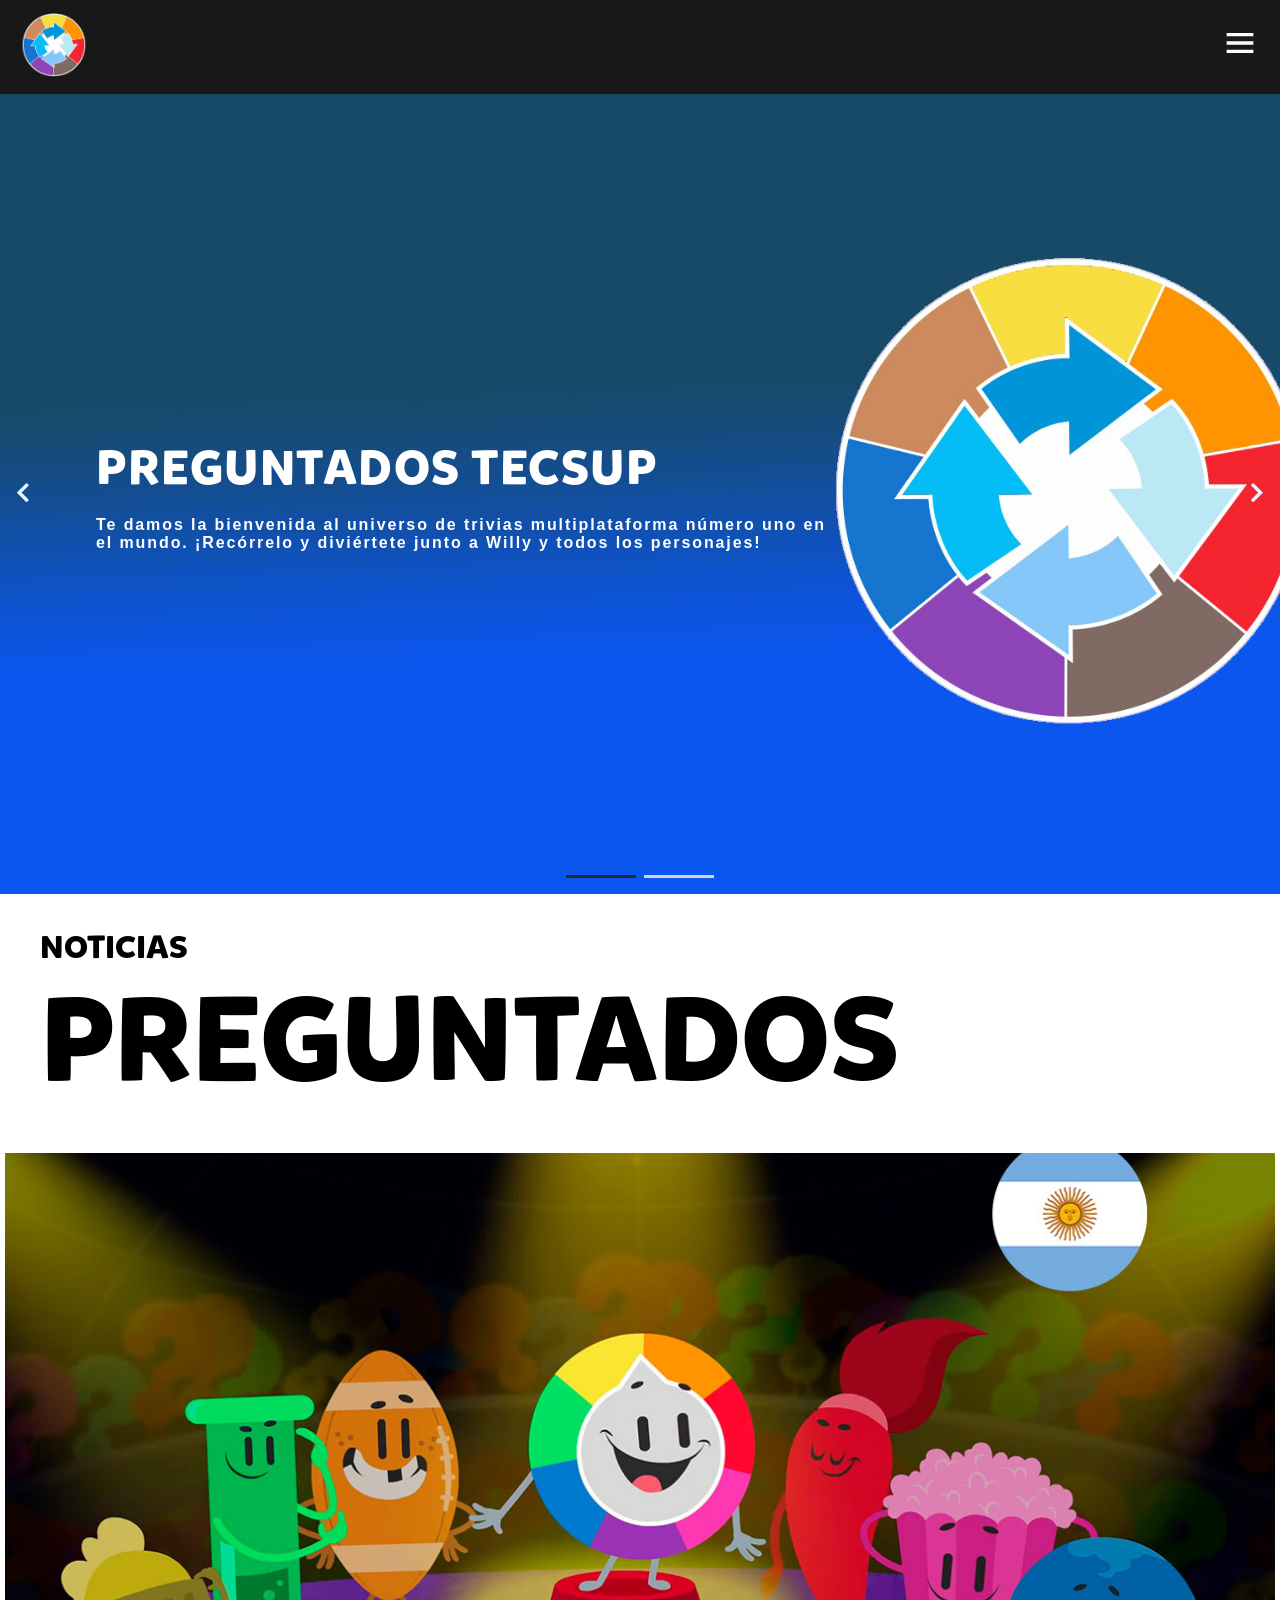
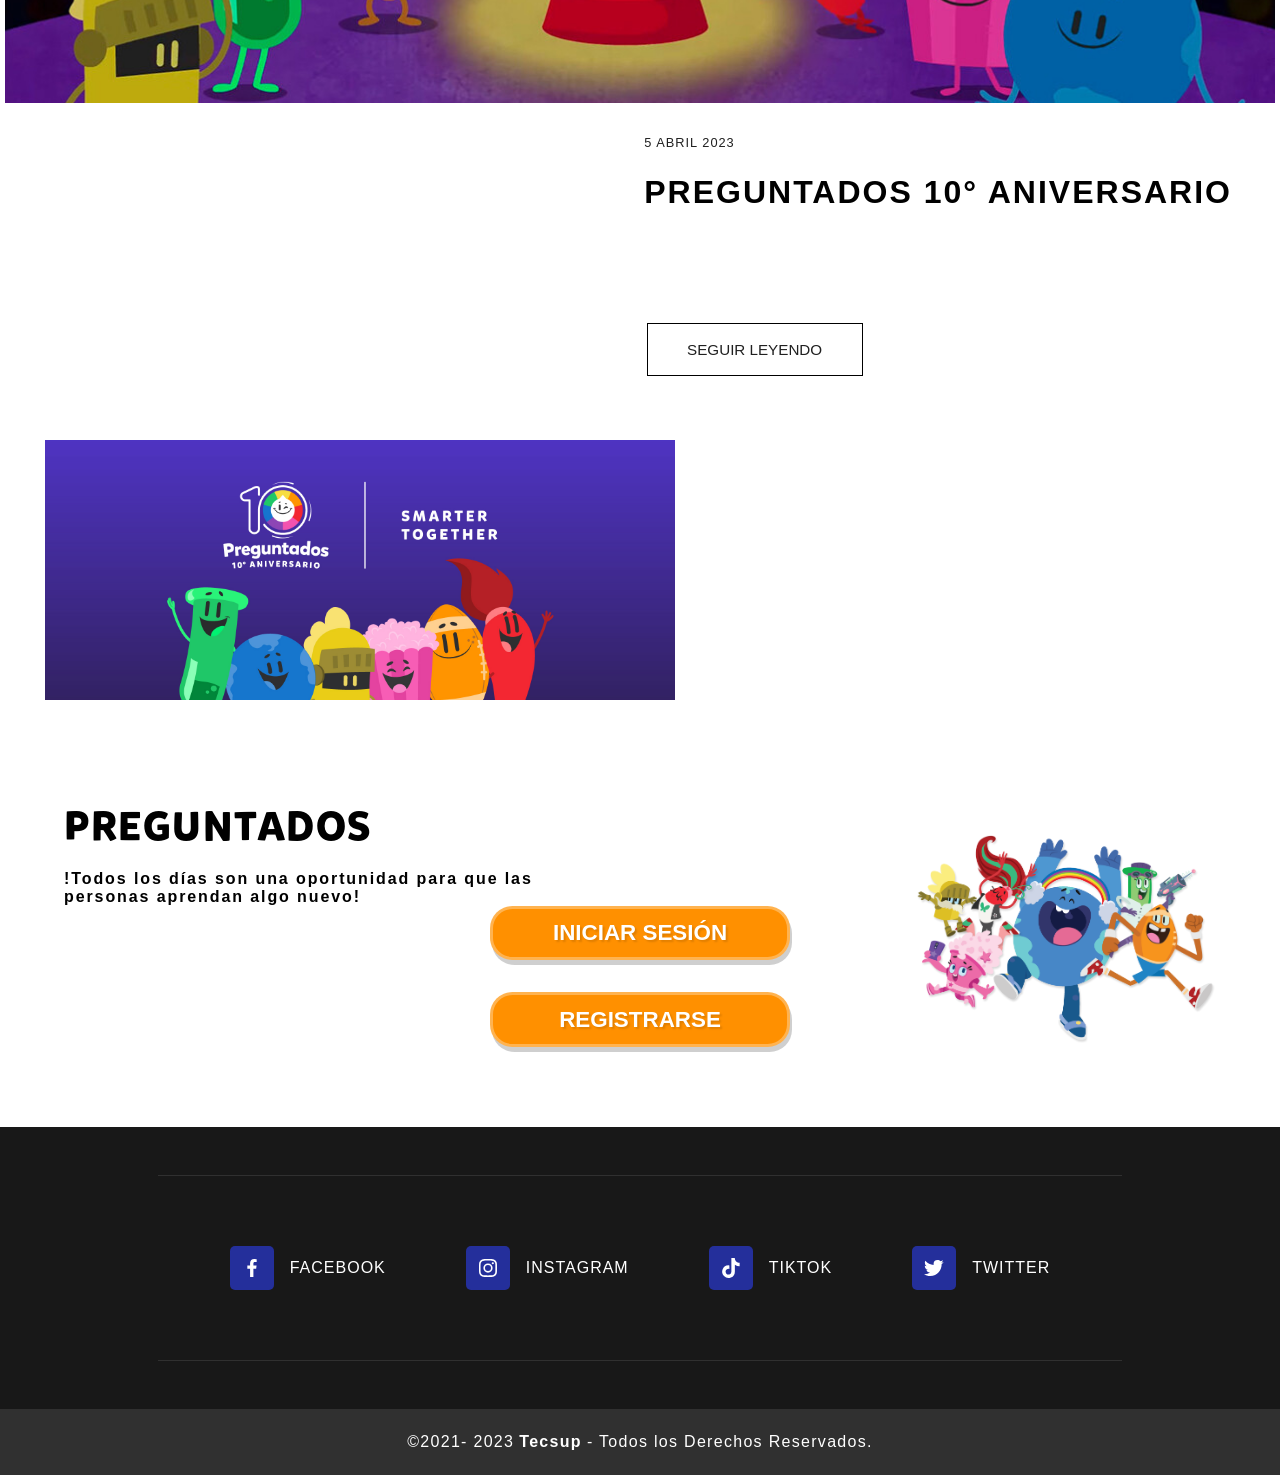
<file: index.html>
<!DOCTYPE html>
<html lang="en">

<head>
    <meta charset="UTF-8">
    <meta http-equiv="X-UA-Compatible" content="IE=edge">
    <meta name="viewport" content="width=device-width, initial-scale=1.0">
    <title>Preguntados - Tecsup</title>
    <link rel="icon" href="img/logo.png">
    <link rel="stylesheet" href="https://use.fontawesome.com/releases/v5.15.3/css/all.css">
    <link rel="stylesheet" href="css/header.css">
    <link rel="stylesheet" href="css/footer.css">
    <link rel="stylesheet" href="css/carrousel.css">
    <link rel="stylesheet" href="css/list.css">
    <link rel="stylesheet" href="https://unpkg.com/boxicons@2.0.7/css/boxicons.min.css">

</head>

<body>

    <header>

        <div class="menu" container>
            <img class="menu__logo" src="img/logo.png" alt="">
            <input type="checkbox" id="menu" />
            <label for="menu" onclick="toggleMenu()">
              <img src="svg/menu.svg" class="menu-icon" alt="" id="menuIcon">
              <img src="svg/aspa.svg" alt="" class="close-icon" id="closeIcon">
            </label>
            <nav class="navbar">
                <div class="menu-1">
                    <ul>
                        <li><i class='bx bxs-user-plus bx-md'></i><a href="index.html">Inicio</a></li>
                    </ul>
                    <ul>
                        <li><i class="bx bx-support bx-md"></i><a href="contactar.html">Soporte</a></li>
                    </ul>
                    <ul>
                        <li><i class="bx bx-joystick bx-md"></i><a href="jugar.html">Como jugar</a></li>
                    </ul>
                </div>
            </nav>
        </div>

        <script src="js/header.js"></script>

        <div class="carousel">
            <div class="carousel_inner">
                <div class="carousel_item carousel_item__active">
                    <img src="img/portada1.jpg" alt="" class="carousel_img">
                    <div class="carousel_caption">
                        <h2 class="carousel_title">PREGUNTADOS TECSUP</h2>
                        <h3 class="carousel_description">Te damos la bienvenida al universo de trivias multiplataforma número uno en el mundo. ¡Recórrelo y diviértete junto a Willy y todos los personajes!</h3>

                        <div class="portada__image ">
                            <img src="img/logo.png " alt=" " class="carousel_img_caption ">
                        </div>
                    </div>
                </div>
                <div class="carousel_item ">
                    <div class="carousel_img--background ">
                        <div class="carousel_caption ">
                            <h2 class="carousel_title ">PREGUNTADOS TECSUP</h2>
                            <h3 class="carousel_description ">¡Lanzamos Preguntados - El juego de mesa! Es trivia con un twist, con una dinámica que potenciará el ingenio y creatividad de familias o amigos. ¡Pon a prueba tu conocimiento!</h3>
                            <div class="portada__image2 ">
                                <img src="img/preguntados.jpg " alt=" " class="carousel_img_table ">
                            </div>
                        </div>
                    </div>
                </div>
            </div>

            <div class="carousel_indicator ">
                <button class="carousel_dot carousel_dot__active "></button>
                <button class="carousel_dot "></button>
            </div>

            <div class="carousel_control ">
                <button class="carousel_button carousel_button__prev ">
                <i class="fas fa-chevron-left "></i>
             </button>
                <button class="carousel_button carousel_button__next ">
                <i class="fas fa-chevron-right "></i>
             </button>
            </div>
        </div>
    </header>


    <script src=" https://cdn.jsdelivr.net/npm/swiper/swiper-bundle.min.js "></script>
    <script src="js/script.js"></script>

    <section id="new-List ">
        <div class="title__list ">
            <h3 class="title--secondary ">Noticias</h3>
            <h2 class="title--primary ">Preguntados</h2>
        </div>
        <div class="img__list ">
            <img class="img__noticias " src="img/noticias1.jpg " alt=" ">
        </div>

        <article class="article--noticias ">
            <div class="article--noticias--row ">
                <div class="article--noticias-row-txt ">
                    <div class="date ">
                        <span>
                    <time datetime="2023-04-11 ">5 Abril 2023</time>
                </span>
                    </div>
                    <h2 class="news-title--primary ">Preguntados 10° Aniversario</h2>
                    <a href="https://elcomercio.pe/tecnologia/e-sports/el-juego-preguntados-cumple-10-anos-y-supera-las-50-millones-de-preguntas-en-34-idiomas-videojuegos-espana-mexico-estados-unidos-noticia/ ">
                        <span class="boxed--article ">Seguir Leyendo</span>
                    </a>
                </div>
                <img class="article--img " src="img/noticias.jpg ">
            </div>
        </article>

    </section>


    <section>
        <div class="section__body ">
            <h2 class="section--body--title ">PREGUNTADOS</h2>
            <h3 class="section--body--description ">!Todos los días son una oportunidad para que las personas aprendan algo nuevo!</h3>
            <img src="img/personajes.png " alt=" " class="section--body--img ">

            <a class="button--sesions " href="php/login.php ">
                <button class="Button__sesión ">Iniciar sesión</button>
            </a>
            <a class="button--sesions " href="php/register.php ">
                <button class="Button__sesión ">Registrarse</button>
            </a>

        </div>
    </section>

    <footer class=" footer__container ">
        <div class="footer__content ">
        </div>
        <div class="footer__websites ">
            <div class="footer__websites__content ">
                <div class="footer__navSection ">
                    <span class="footer__nav-title-text "><img src="svg/facebook.svg " alt=" " class="social--svg ">
                    <span class="footer_nav-title-label ">FACEBOOK</span>
                    </span>
                </div>
                <div class="footer__navSection ">
                    <span class="footer__nav-title-text "><img src="svg/instagram.svg " alt=" "  class="social--svg ">
                    <span class="footer_nav-title-label ">INSTAGRAM</span>
                    </span>
                </div>

                <div class="footer__navSection ">
                    <span class="footer__nav-title-text "><img src="svg/tiktok.svg " alt=" "  class="social--svg ">
                    <span class="footer_nav-title-label ">TIKTOK</span>
                    </span>
                </div>
                <div class="footer__navSection ">
                    <span class="footer__nav-title-text "><img src="svg/twitter.svg " alt=" "  class="social--svg ">
                    <span class="footer_nav-title-label ">TWITTER</span>
                    </span>
                </div>

            </div>
        </div>
        <div class="footer__copyright ">
            <p>©2021- 2023</p>
            <h2>Tecsup</h2>
            <p>- Todos los Derechos Reservados.</p>
        </div>
    </footer>

</body>

</html>
</file>
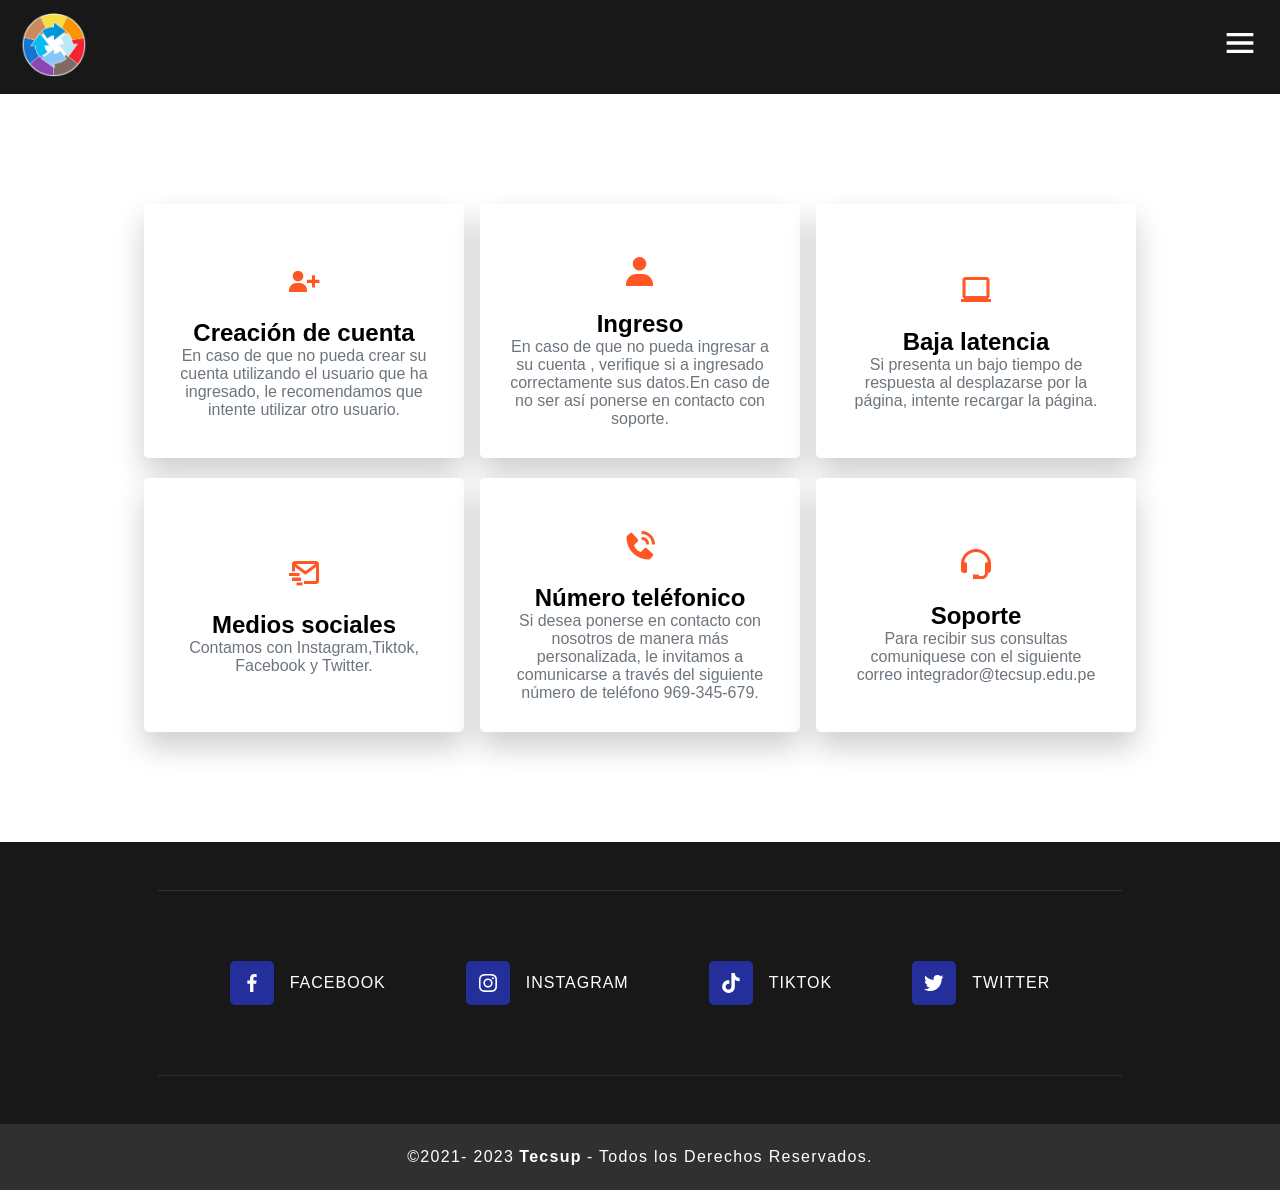
<file: contactar.html>
<!DOCTYPE html>
<html lang="en">

<head>
    <meta charset="UTF-8">
    <meta http-equiv="X-UA-Compatible" content="IE=edge">
    <meta name="viewport" content="width=device-width, initial-scale=1.0">
    <title>Soporte</title>
    <link rel="icon" href="img/logo.png">
    <link rel="stylesheet" href="https://use.fontawesome.com/releases/v5.15.3/css/all.css">
    <link rel="stylesheet" href="css/header.css">
    <link rel="stylesheet" href="css/footer.css">
    <link rel="stylesheet" href="css/carrousel.css">
    <link rel="stylesheet" href="css/list.css">
    <link rel="stylesheet" href="css/contactar.css">
    <link rel="stylesheet" href="https://unpkg.com/boxicons@2.0.7/css/boxicons.min.css">

</head>

<body>
    <header>
        <div class="menu" container>
            <img class="menu__logo" src="img/logo.png" alt="">
            <input type="checkbox" id="menu" />
            <label for="menu" onclick="toggleMenu()">
              <img src="svg/menu.svg" class="menu-icon" alt="" id="menuIcon">
              <img src="svg/aspa.svg" alt="" class="close-icon" id="closeIcon">
            </label>
            <nav class="navbar">
                <div class="menu-1">
                    <ul>
                        <li><i class='bx bxs-user-plus bx-md'></i><a href="index.html">Inicio</a></li>
                    </ul>
                    <ul>
                        <li><i class="bx bx-support bx-md"></i><a href="contactar.html">Soporte</a></li>
                    </ul>
                    <ul>
                        <li><i class="bx bx-joystick bx-md"></i><a href="jugar.html">Como jugar</a></li>
                    </ul>
                </div>
            </nav>
        </div>

        <script src="js/header.js"></script>
    </header>

    <div class="wrapper">
        <div class="content-box">
            <div class="card">
                <i class='bx bxs-user-plus bx-md'></i>
                <h2>Creación de cuenta</h2>
                <p>
                    En caso de que no pueda crear su cuenta utilizando el usuario que ha ingresado, le recomendamos que intente utilizar otro usuario.</p>
            </div>

            <div class="card">
                <i class='bx bxs-user bx-md'></i>
                <h2>Ingreso</h2>
                <p>En caso de que no pueda ingresar a su cuenta , verifique si a ingresado correctamente sus datos.En caso de no ser así ponerse en contacto con soporte.</p>
            </div>

            <div class="card">
                <i class="bx bx-laptop bx-md"></i>
                <h2>Baja latencia</h2>
                <p>Si presenta un bajo tiempo de respuesta al desplazarse por la página, intente recargar la página.</p>
            </div>

            <div class="card">
                <i class="bx bx-mail-send bx-md"></i>
                <h2>Medios sociales</h2>
                <p>Contamos con Instagram,Tiktok, Facebook y Twitter.</p>
            </div>


            <div class="card">
                <i class='bx bxs-phone-call bx-md'></i>
                <h2>Número teléfonico</h2>
                <p>Si desea ponerse en contacto con nosotros de manera más personalizada, le invitamos a comunicarse a través del siguiente número de teléfono 969-345-679.
                </p>
            </div>


            <div class="card">
                <i class="bx bx-support bx-md"></i>
                <h2>Soporte</h2>
                <p>Para recibir sus consultas comuniquese con el siguiente correo integrador@tecsup.edu.pe</p>
            </div>

        </div>
    </div>

    <footer class=" footer__container ">
        <div class="footer__content ">
        </div>
        <div class="footer__websites ">
            <div class="footer__websites__content ">
                <div class="footer__navSection ">
                    <span class="footer__nav-title-text "><img src="svg/facebook.svg " alt=" " class="social--svg ">
                    <span class="footer_nav-title-label ">FACEBOOK</span>
                    </span>
                </div>
                <div class="footer__navSection ">
                    <span class="footer__nav-title-text "><img src="svg/instagram.svg " alt=" "  class="social--svg ">
                    <span class="footer_nav-title-label ">INSTAGRAM</span>
                    </span>
                </div>

                <div class="footer__navSection ">
                    <span class="footer__nav-title-text "><img src="svg/tiktok.svg " alt=" "  class="social--svg ">
                    <span class="footer_nav-title-label ">TIKTOK</span>
                    </span>
                </div>
                <div class="footer__navSection ">
                    <span class="footer__nav-title-text "><img src="svg/twitter.svg " alt=" "  class="social--svg ">
                    <span class="footer_nav-title-label ">TWITTER</span>
                    </span>
                </div>

            </div>
        </div>
        <div class="footer__copyright ">
            <p>©2021- 2023</p>
            <h2>Tecsup</h2>
            <p>- Todos los Derechos Reservados.</p>
        </div>
    </footer>

</body>

</html>
</file>
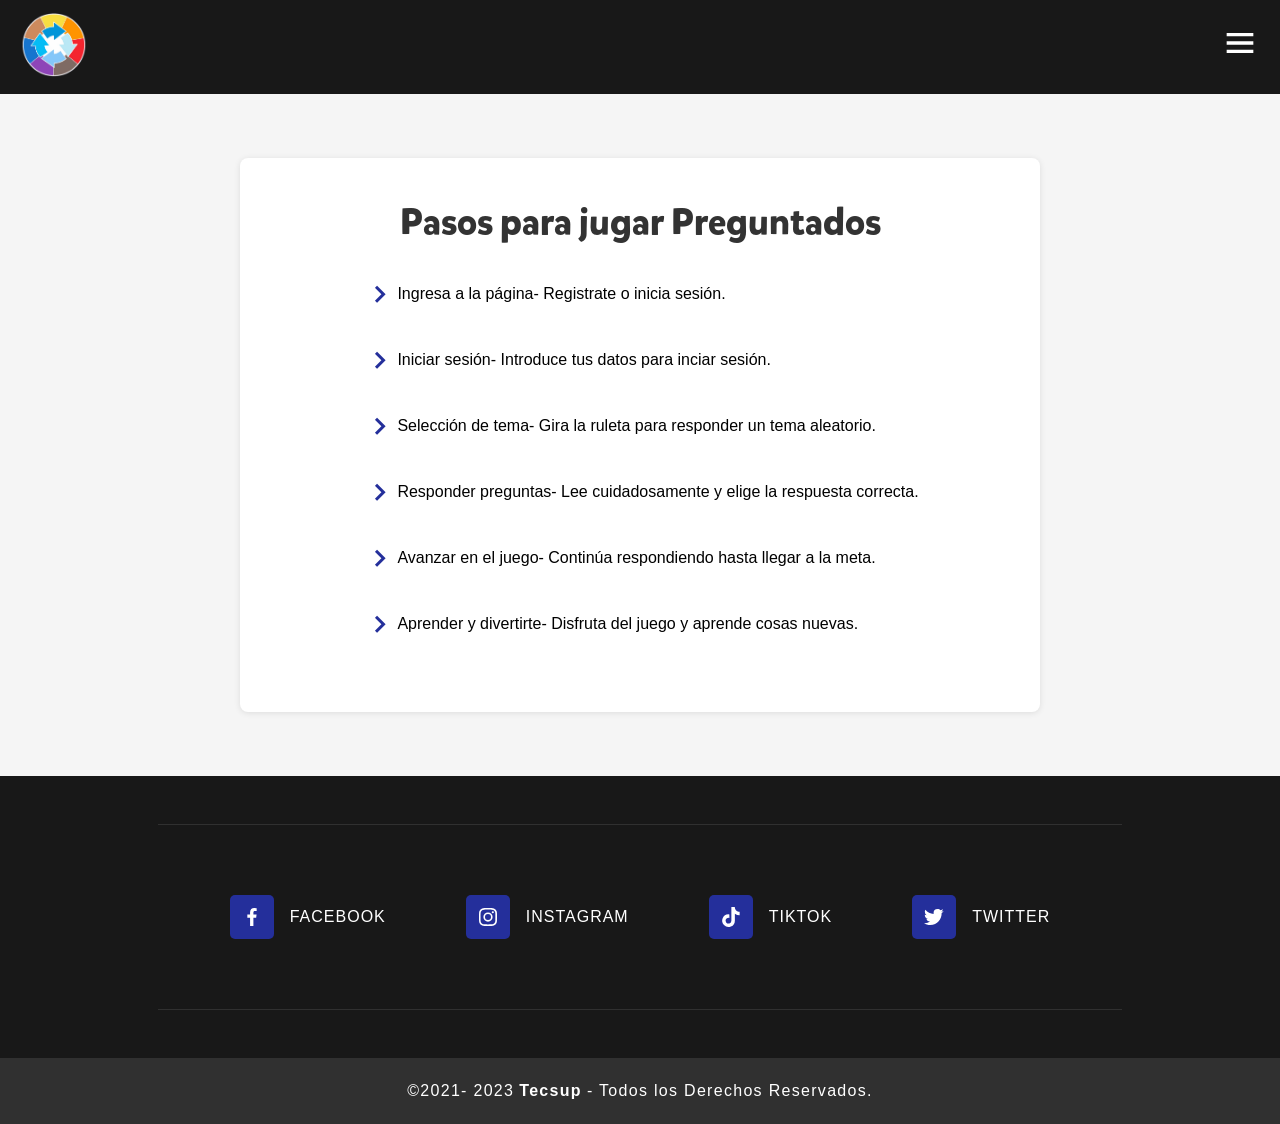
<file: jugar.html>
<!DOCTYPE html>
<html lang="en">

<head>
    <meta charset="UTF-8">
    <meta http-equiv="X-UA-Compatible" content="IE=edge">
    <meta name="viewport" content="width=device-width, initial-scale=1.0">
    <title>Como jugar - Preguntados</title>
    <link rel="icon" href="img/logo.png">
    <link rel="stylesheet" href="https://use.fontawesome.com/releases/v5.15.3/css/all.css">
    <link rel="stylesheet" href="css/header.css">
    <link rel="stylesheet" href="css/footer.css">
    <link rel="stylesheet" href="css/jugar.css">
    <link rel="stylesheet" href="https://unpkg.com/boxicons@2.0.7/css/boxicons.min.css">

</head>

<body>

    <header>
        <div class="menu" container>
            <img class="menu__logo" src="img/logo.png" alt="">
            <input type="checkbox" id="menu" />
            <label for="menu" onclick="toggleMenu()">
              <img src="svg/menu.svg" class="menu-icon" alt="" id="menuIcon">
              <img src="svg/aspa.svg" alt="" class="close-icon" id="closeIcon">
            </label>
            <nav class="navbar">
                <div class="menu-1">
                    <ul>
                        <li><i class='bx bxs-user-plus bx-md'></i><a href="index.html">Inicio</a></li>
                    </ul>
                    <ul>
                        <li><i class="bx bx-support bx-md"></i><a href="contactar.html">Soporte</a></li>
                    </ul>
                    <ul>
                        <li><i class="bx bx-joystick bx-md"></i><a href="jugar.html">Como jugar</a></li>
                    </ul>
                </div>
            </nav>
        </div>

        <script src="js/header.js"></script>

    </header>

    <div class="container">
        <h1>Pasos para jugar Preguntados</h1>
        <div id="steps-container">
            <ul id="steps">
                <li><i class='bx bx-chevron-right bx-md'></i><span>Ingresa a  la página</span> - Registrate o inicia sesión.</li>
                <li><i class='bx bx-chevron-right bx-md'></i><span>Iniciar sesión</span> - Introduce tus datos para inciar sesión.</li>
                <li><i class='bx bx-chevron-right bx-md'></i><span>Selección de tema</span> - Gira la ruleta para responder un tema aleatorio.</li>
                <li><i class='bx bx-chevron-right bx-md'></i><span>Responder preguntas</span> - Lee cuidadosamente y elige la respuesta correcta.</li>
                <li><i class='bx bx-chevron-right bx-md'></i><span>Avanzar en el juego</span> - Continúa respondiendo hasta llegar a la meta.</li>
                <li><i class='bx bx-chevron-right bx-md'></i><span>Aprender y divertirte</span> - Disfruta del juego y aprende cosas nuevas.</li>
            </ul>
        </div>
    </div>


    <footer class=" footer__container ">
        <div class="footer__content ">
        </div>
        <div class="footer__websites ">
            <div class="footer__websites__content ">
                <div class="footer__navSection ">
                    <span class="footer__nav-title-text "><img src="svg/facebook.svg " alt=" " class="social--svg ">
                    <span class="footer_nav-title-label ">FACEBOOK</span>
                    </span>
                </div>
                <div class="footer__navSection ">
                    <span class="footer__nav-title-text "><img src="svg/instagram.svg " alt=" "  class="social--svg ">
                    <span class="footer_nav-title-label ">INSTAGRAM</span>
                    </span>
                </div>

                <div class="footer__navSection ">
                    <span class="footer__nav-title-text "><img src="svg/tiktok.svg " alt=" "  class="social--svg ">
                    <span class="footer_nav-title-label ">TIKTOK</span>
                    </span>
                </div>
                <div class="footer__navSection ">
                    <span class="footer__nav-title-text "><img src="svg/twitter.svg " alt=" "  class="social--svg ">
                    <span class="footer_nav-title-label ">TWITTER</span>
                    </span>
                </div>

            </div>
        </div>
        <div class="footer__copyright ">
            <p>©2021- 2023</p>
            <h2>Tecsup</h2>
            <p>- Todos los Derechos Reservados.</p>
        </div>
    </footer>

</body>

</html>
</file>
<file: css/header.css>
* {
    margin: 0;
    padding: 0;
    box-sizing: border-box;
    text-decoration: none;
    list-style: none;
}

@font-face {
    font-family: myFont;
    src: url(mikado.ttf);
}

body {
    font-family: "Poppins", sans-serif;
}

.menu {
    position: relative;
    background: #181818;
    display: flex;
    z-index: 1000;
    justify-content: space-between;
    height: 5.90rem;
    padding: 14px 20px 18px 20px;
    align-items: center;
}

.navbar {
    position: absolute;
    top: 100%;
    right: 0;
    background-color: #181818;
    display: none;
}

.menu .navbar ul li {
    width: 100%;
}

.menu .navbar ul li i {
    padding-top: 10px;
    padding-bottom: 10px;
    color: #fff;
    margin-left: 1.25rem;
}

.menu .navbar ul li a {
    font-size: 18px;
    padding: 20px;
    color: #fff;
    display: block;
    font-family: myFont;
}

.menu .navbar ul li a:hover {
    color: #242f9b;
}

.menu__logo {
    height: 4rem;
}

.menu .navbar {
    width: 18%;
}

.menu label {
    cursor: pointer;
    display: initial;
    position: relative;
}

.menu .navbar ul li {
    position: relative;
    display: flex;
    border: 1px solid red;
}

.menu .navbar ul {
    width: 100%;
}

#menu {
    display: none;
}

.menu-icon {
    width: 40px;
}

.close-icon {
    width: 40px;
    opacity: 0;
    transition: opacity 0.3s ease;
    position: absolute;
    top: 50%;
    left: 50%;
    transform: translate(-50%, -50%);
}

.menu-icon.hide {
    opacity: 0;
}

.close-icon.show {
    opacity: 1;
    position: absolute;
    top: 50%;
    left: 50%;
    transform: translate(-50%, -50%);
}

#menu:checked~.navbar {
    display: block;
}

.menu.open .navbar {
    display: block;
}

.menu.open .menu-icon {
    opacity: 0;
}

.menu.open .close-icon {
    opacity: 1;
}

@media (max-width: 991px) {
    .menu {
        padding: 14px 10px 10px 10px;
        height: 3.90rem;
    }
    .menu__logo {
        height: 3rem;
        padding: 0px 0px 10px 0px;
    }
    .menu .navbar {
        width: 100%;
    }
}
</file>
<file: css/footer.css>
.footer__websites {
    padding-bottom: 3rem;
    padding-top: 3rem;
    display: flex;
    background: #181818;
    text-align: center;
    justify-content: center;
}

.footer__websites__content {
    margin: 0px 370px 0px 370px;
    padding: 50px 32px 50px 32px;
    border-top: 1.5px solid #303030;
    border-bottom: 1px solid #303030;
    color: #fff;
    display: flex;
    flex-direction: wrap;
    line-height: 18.4px;
}

.footer__navSection {
    align-items: center;
    display: flex;
    flex-direction: column;
    text-align: center;
}

.footer__nav-title-text {
    letter-spacing: 1px;
    padding: 20px 40px 20px 40px;
    text-transform: uppercase;
    display: flex;
    align-items: center;
}

.footer_nav-title-label {
    margin-left: 16px;
}

.footer__copyright {
    width: 100%;
    background-color: #303030;
    color: #fff;
    justify-content: center;
    display: flex;
    padding: 1.5rem 0rem 1.5rem 0rem;
    letter-spacing: 1.30px;
    align-items: center;
}

.footer__copyright h2 {
    font-size: 1rem;
    padding: 0px 5px 0px 5px;
    display: flex;
    align-items: center;
}

.social--svg {
    background-color: #242F9B;
    border-radius: 5px;
    padding: 10px;
}

@media(max-width: 991px) {
    .logo-2 {
        width: 0;
    }
    .footer {
        text-align: left;
        flex-direction: column;
        padding: 30px;
    }
    .links h4 {
        margin: 25px 0px 10px 0px;
    }
    .links {
        padding-right: 1rem;
        padding-left: 1rem;
    }
    .footer__navSection {
        padding: 0 20px;
        flex-direction: row;
    }
    .footer__nav-title-text {
        padding: 20px 220px 20px 0px;
    }
    .footer__websites__content {
        display: inline;
        margin: 0;
        padding: 50px 0px 50px 0px;
    }
    .footer__copyright {
        font-size: 12px;
    }
    .footer__copyright h2 {
        font-size: 0.80rem;
    }
}
</file>
<file: css/carrousel.css>
@font-face {
    font-family: myFont;
    src: url(mikado.ttf);
}

.carousel {
    position: relative;
}

.carousel_inner {
    width: 100%;
    overflow: hidden;
}

.carousel_inner::after {
    content: "";
    display: block;
    clear: both;
}

.carousel_item {
    position: relative;
    float: left;
    display: none;
    width: 100%;
    margin-right: -100%;
}


/* slide effect */

.carousel_item__active,
.carousel_item__pos_prev,
.carousel_item__pos_next {
    display: block;
}

.carousel_item__pos_prev {
    left: -100%;
}

.carousel_item__pos_next {
    left: 100%;
}

.carousel_item__prev {
    transform: translateX(100%);
    transition: transform .5s ease-in-out;
}

.carousel_item__next {
    transform: translateX(-100%);
    transition: transform .5s ease-in-out;
}


/* fade effect */

.carousel__fade .carousel_item__pos_prev,
.carousel__fade .carousel_item__pos_next {
    left: 0;
    opacity: 0;
}


/* carousel */

.carousel_img {
    display: block;
    width: 100%;
    height: 100%;
    object-fit: cover;
    height: 800px;
}

.carousel_img--background {
    background: rgb(2, 0, 36);
    background: linear-gradient(90deg, rgba(2, 0, 36, 1) 0%, rgba(84, 68, 135, 1) 35%, rgba(0, 121, 255, 1) 100%);
    display: block;
    width: 100%;
    height: 100%;
    object-fit: cover;
    height: 800px;
}

.carousel_caption {
    margin-left: 9.5rem;
    display: flex;
    position: absolute;
    top: 0;
    left: 0;
    flex-direction: column;
    justify-content: center;
    width: 100%;
    height: 100%;
    padding: 3rem 4rem;
    color: #fff;
    z-index: 1;
}

.carousel_title {
    font-family: myFont;
    text-transform: uppercase;
    color: #FFFFFF;
    font-size: 3rem;
    letter-spacing: 1.50px;
    margin-bottom: 1rem;
}

.carousel_description {
    letter-spacing: 1.90px;
    font-size: 1rem;
    color: #FFFFFF;
    width: 750px;
}

.carousel_indicator {
    position: absolute;
    bottom: 1rem;
    left: 50%;
    transform: translateX(-50%);
    display: flex;
    flex-direction: row;
    gap: .5rem;
    z-index: 1;
}

.carousel_dot {
    background-color: #D3D2D2;
    border: none;
    border-radius: 0%;
    width: 70px;
    height: 3px;
    cursor: pointer;
    transition: background-color .5s ease-in-out;
}

.carousel_dot__active {
    background-color: #19282F;
}

.carousel_control {
    position: absolute;
    top: 0;
    left: 0;
    display: flex;
    flex-direction: row;
    justify-content: space-between;
    width: 100%;
    height: 100%;
}

.carousel_button {
    display: block;
    padding-inline: 1rem;
    font-family: "Raleway", sans-serif;
    font-size: 1.375rem;
    background-color: transparent;
    color: #ECF2FF;
    border: none;
    cursor: pointer;
    transition: color .25s;
    z-index: 1;
}

.carousel_button:hover {
    color: #393E46;
}

.portada__image {
    margin-left: 65rem;
    position: absolute;
}

.portada__image2 {
    margin-left: 58rem;
    position: absolute;
}

.carousel_img_caption {
    width: 500px;
}

.carousel_img_table {
    width: 700px;
    border-radius: 10%;
}

.carousel__qr__h4 {
    font-size: 1.5rem;
}

.carousel__qr__img {
    padding-top: 1rem;
}

@media(max-width: 1366px) {
    .carousel_caption {
        margin-left: 2rem;
    }
    .portada__image {
        margin-left: 45rem;
    }
    .portada__image2 {
        margin-left: 45rem;
    }
    .carousel_img_table {
        width: 500px;
    }
}

@media(max-width: 991px) {
    .carousel_title {
        font-size: 2.3rem;
    }
    .carousel_description {
        font-size: 0.80rem;
        width: 330px;
    }
    .carousel_caption {
        float: none;
        margin: 0 auto;
        text-align: center;
        align-items: center;
    }
    .portada__image {
        margin-left: 0rem;
        margin-bottom: 20rem;
    }
    .carousel_img_caption {
        width: 155px;
    }
    .portada__image2 {
        margin-left: 0rem;
        margin-bottom: 24rem;
    }
    .carousel_img_table {
        width: 170px;
    }
}
</file>
<file: css/list.css>
@font-face {
    font-family: myFont;
    src: url(mikado.ttf);
}

.title__list {
    margin-left: 19.20rem;
    margin-bottom: 3rem;
}

.img__noticias {
    width: 1270px;
    height: 550px;
    object-fit: cover;
    display: flex;
    margin: 0 auto;
    margin-bottom: 2rem;
}

.article--noticias {
    margin-left: 317px;
    margin-bottom: 3rem;
}

.article--noticias-row-txt {
    float: right;
    margin-right: 21rem;
}

.article--img {
    object-fit: cover;
    width: 630px;
    height: 260px;
}

.title--primary {
    font-family: myFont;
    font-size: 7.4rem;
    text-transform: uppercase;
    line-height: 1.08;
    margin-top: 0.50rem;
}

.title--secondary {
    font-family: myFont;
    margin-top: 2rem;
    font-size: 2rem;
    text-transform: uppercase;
}

.date {
    text-transform: uppercase;
    font-size: 0.8rem;
    color: #202020;
    letter-spacing: 1px;
}

.news-title--primary {
    text-transform: uppercase;
    margin-top: 1.5rem;
    font-size: 2rem;
    letter-spacing: 2px;
}

.boxed--article {
    display: flex;
    justify-content: center;
    align-items: center;
    text-align: center;
    width: 13.50rem;
    height: 3.30rem;
    color: #202020;
    border: 1px solid black;
    background-color: #fff;
    margin: 0 auto;
    margin-bottom: 4rem;
    text-transform: uppercase;
    font-size: 0.95rem;
    margin-top: 7rem;
    margin-left: 0.15rem;
}

.boxed--article:hover {
    background-color: #202020;
    color: #fff;
    transition: 0.50s;
}

.boxed--primary {
    display: flex;
    justify-content: center;
    align-items: center;
    text-align: center;
    width: 13.50rem;
    height: 3.30rem;
    color: #fff;
    border: 1px solid black;
    background-color: #202020;
    margin: 0 auto;
    margin-bottom: 4rem;
    text-transform: uppercase;
    font-size: 0.95rem;
}

.boxed--primary:hover {
    background-color: #fff;
    color: #202020;
    transition: 0.50s;
}


/*********************/

.section__body {
    display: flex;
    flex-direction: column;
    justify-content: center;
    padding: 3rem 4rem;
    color: #fff;
    cursor: default;
}

.section--body--title {
    font-family: myFont;
    text-transform: uppercase;
    color: #000000;
    font-size: 2.50rem;
    letter-spacing: 1.50px;
    margin-bottom: 1rem;
}

.section--body--description {
    letter-spacing: 1.90px;
    font-size: 1rem;
    color: #000000;
    width: 500px;
}

.Button__sesión {
    background-color: #ff9000;
    border-radius: 1em;
    border: 3px solid #ffffff50;
    box-shadow: 2px 5px #00000030;
    color: #fff;
    font-size: 1.4em;
    font-weight: 800;
    margin-top: 2vh;
    padding: 0.5em 1.5em;
    text-shadow: 2px 2px 2px #00000020;
    text-transform: uppercase;
    width: 300px;
    margin: 0 auto;
    margin-bottom: 2rem;
    cursor: pointer;
}

.section--body--img {
    width: 300px;
    position: absolute;
    align-self: flex-end;
}

.button--sesions {
    cursor: default;
    display: flex;
}


/*********************/

@media(max-width: 1366px) {
    .title__list {
        margin-left: 2.50rem;
    }
    .article--noticias {
        margin-left: 45px;
    }
    .article--noticias-row-txt {
        margin-right: 3rem;
    }
}

@media(max-width: 991px) {
    .title__list {
        margin-left: 1.80rem;
    }
    .title--primary {
        margin-top: 1.50rem;
        font-size: 2.80rem;
    }
    .title--secondary {
        font-size: 1.60rem;
        letter-spacing: 2px;
    }
    .img__noticias {
        height: 270px;
        width: 350px;
    }
    .article--noticias-row-txt {
        float: none;
        margin-right: 0;
    }
    .news-title--primary {
        font-size: 1.60rem;
        margin-left: 1.90rem;
        margin-top: 0.6rem;
        margin-bottom: 1rem;
    }
    .date {
        margin-left: 2rem;
        font-size: 1rem;
    }
    .article--noticias {
        margin: 0 auto;
    }
    .article--img {
        height: 195px;
        width: 350px;
        display: flex;
        margin: 0 auto;
        margin-bottom: 2.50rem;
    }
    .boxed--article {
        display: none;
    }
    .boxed--primary {
        width: 23rem;
    }
    .section--body--title {
        font-size: 2.25rem;
    }
    .section--body--description {
        margin-bottom: 1rem;
        width: 310px;
        font-size: 0.78rem;
    }
    .Button__sesión {
        width: 280px;
    }
    .section--body--img {
        margin-left: 0rem;
        position: relative;
        margin-bottom: 1rem;
    }
}
</file>
<file: css/contactar.css>
.wrapper {
    font-family: sans-serif;
    display: flex;
    justify-content: center;
    align-items: center;
    flex-direction: column;
}

.wrapper h1 {
    font-size: 3em;
    margin: 25px;
    text-align: center;
    font-weight: 600;
    color: rgb(255, 0, 82);
}

.content-box {
    display: flex;
    justify-content: space-between;
    flex-wrap: wrap;
    width: 1000px;
    margin-top: 100px;
    margin-bottom: 100px;
}

.card {
    min-height: 220px;
    width: 320px;
    padding: 30px;
    border-radius: 5px;
    display: flex;
    justify-content: center;
    align-items: center;
    flex-direction: column;
    background: #fff;
    margin: 10px 4px;
    box-shadow: 0px 15px 30px rgba(0, 0, 0, 0.2);
    transition: 0.3s;
}

.card i {
    margin: 20px;
    color: #ff5724;
}

.cardh2 {
    margin-bottom: 12px;
    font-weight: 400;
    text-align: center;
}

.card p {
    color: #6c757d;
    text-align: center;
}

.card:hover {}

.card:hover i,
.card:hover p {
    color: #fff;
}

.card:hover h2 {
    font-weight: 600;
    color: #f2f2f2;
}

.card:nth-child(1):hover {
    background: linear-gradient(45deg, rgba(255, 28, 8, 0.8) 0%, rgba(255, 0, 82, 0.8) 100%), url('imagenes/p1.jpg');
    background-size: cover;
}

.card:nth-child(2):hover {
    background: linear-gradient(45deg, rgba(255, 28, 8, 0.8) 0%, rgba(255, 0, 82, 0.8) 100%), url('imagenes/p2.jpg');
    background-size: cover;
}

.card:nth-child(3):hover {
    background: linear-gradient(45deg, rgba(255, 28, 8, 0.8) 0%, rgba(255, 0, 82, 0.8) 100%), url('imagenes/p3.jpg');
    background-size: cover;
}

.card:nth-child(4):hover {
    background: linear-gradient(45deg, rgba(255, 28, 8, 0.8) 0%, rgba(255, 0, 82, 0.8) 100%), url('imagenes/p4.jpg');
    background-size: cover;
}

.card:nth-child(5):hover {
    background: linear-gradient(45deg, rgba(255, 28, 8, 0.8) 0%, rgba(255, 0, 82, 0.8) 100%), url('imagenes/p5.jpg');
    background-size: cover;
}

.card:nth-child(6):hover {
    background: linear-gradient(45deg, rgba(255, 28, 8, 0.8) 0%, rgba(255, 0, 82, 0.8) 100%), url('imagenes/p6.jpg');
    background-size: cover;
}


/*****Responsive *^****/

@media(max-width: 991px) {
    .wrapper {
        padding: 25px;
    }
    .wrapper h1 {
        font-size: 2.5em;
        font-weight: 600;
    }
    .content-box {
        flex-direction: column;
        width: 100%;
    }
    .card {
        min-width: 300px;
        margin: 10px auto;
    }
}
</file>
<file: css/jugar.css>
body {
    font-family: 'Arial', sans-serif;
    background-color: #f5f5f5;
    margin: 0;
    padding: 0;
}

.container {
    max-width: 800px;
    margin: 0 auto;
    padding: 40px;
    text-align: center;
    background-color: #fff;
    border-radius: 8px;
    box-shadow: 0 1px 6px rgba(0, 0, 0, 0.1);
    margin-top: 4rem;
    margin-bottom: 4rem;
}

h1 {
    font-size: 36px;
    color: #333;
    margin-bottom: 30px;
    font-family: myFont;
}

#steps-container {
    display: flex;
    flex-direction: column;
    align-items: center;
    margin-top: 30px;
}

#steps li {
    display: flex;
    align-items: center;
    margin-bottom: 30px;
}

.bx-chevron-right {
    color: #242F9B;
}

@media (max-width: 991px) {
    .container {
        max-width: 370px;
        padding: 30px;
    }
    h1 {
        font-size: 32px;
    }
    #steps-container {
        align-items: flex-start;
    }
    #steps li {
        justify-content: flex-start;
    }
    #steps li::before {
        margin-right: 12px;
    }
    li {
        font-size: 12.5px;
    }
}
</file>
